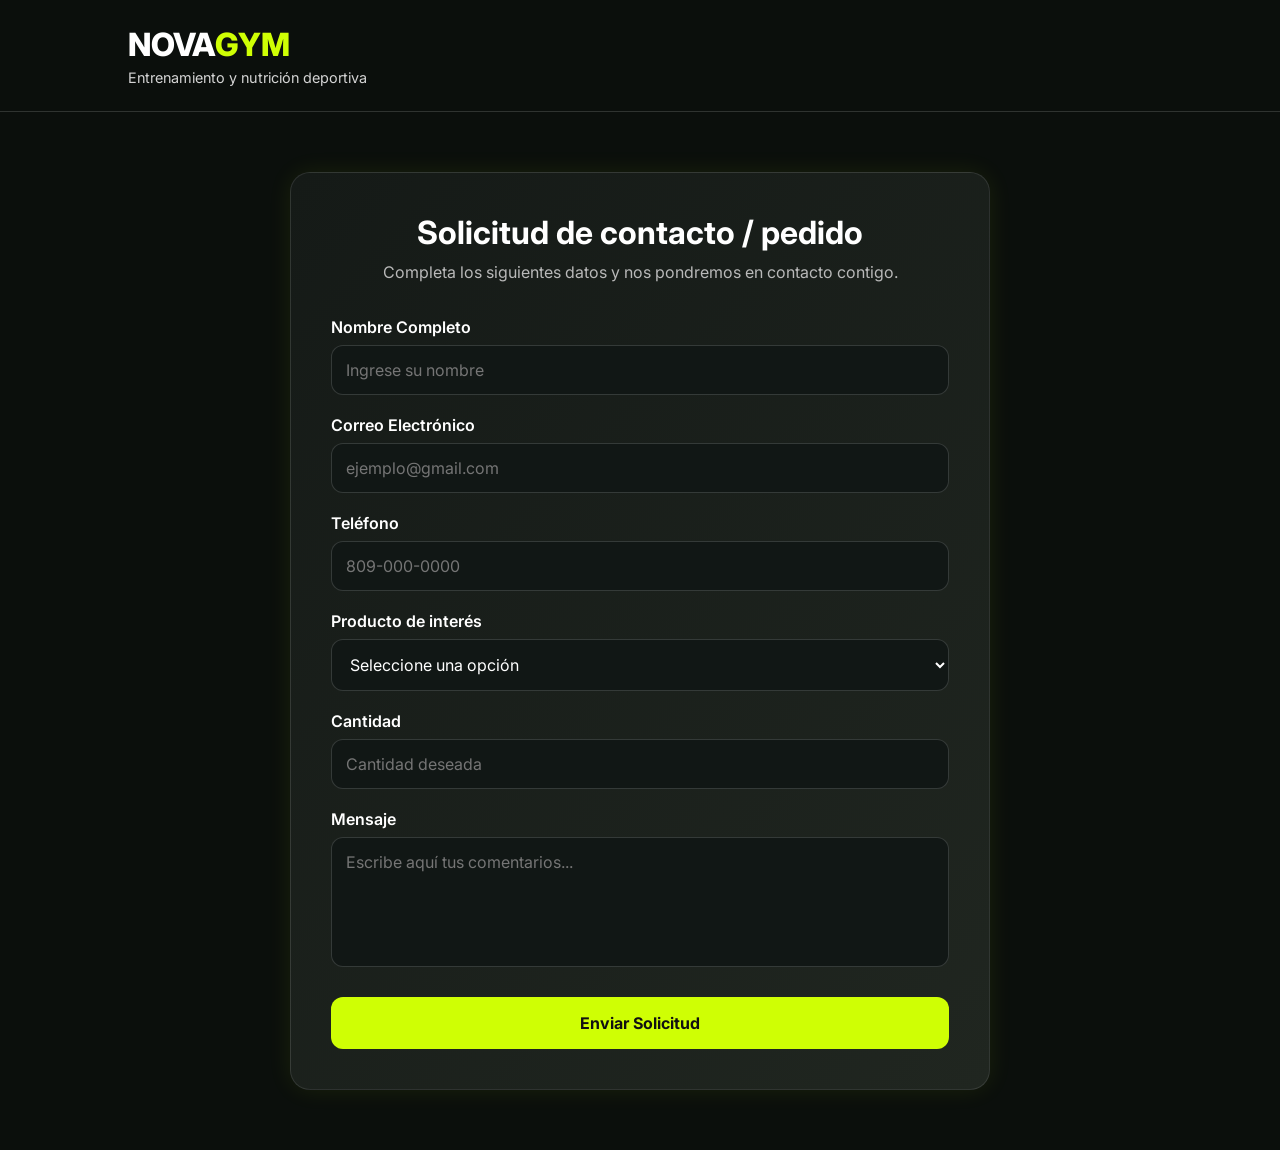
<file: index.html>
<!DOCTYPE html>
<html lang="es">
<head>
    <meta charset="UTF-8">
    <meta name="viewport" content="width=device-width, initial-scale=1.0">
    <title>NOVA GYM | Contacto y Pedidos</title>

    <!-- CSS -->
    <link rel="stylesheet" href="estilos.css">

    <!-- Google Fonts -->
    <link href="https://fonts.googleapis.com/css2?family=Inter:wght@300;400;600;700;800&display=swap" rel="stylesheet">
</head>
<body>

    <header>
        <div class="logo">
            <h1>NOVA<span>GYM</span></h1>
            <p>Entrenamiento y nutrición deportiva</p>
        </div>
    </header>

    <section class="contenedor-formulario">

        <div class="titulo">
            <h2>Solicitud de contacto / pedido</h2>
            <p>Completa los siguientes datos y nos pondremos en contacto contigo.</p>
        </div>

        <form action="#" method="post">

            <div class="grupo">
                <label>Nombre Completo</label>
                <input type="text" placeholder="Ingrese su nombre">
            </div>

            <div class="grupo">
                <label>Correo Electrónico</label>
                <input type="email" placeholder="ejemplo@gmail.com">
            </div>

            <div class="grupo">
                <label>Teléfono</label>
                <input type="tel" placeholder="809-000-0000">
            </div>

            <div class="grupo">
                <label>Producto de interés</label>
                <select>
                    <option>Seleccione una opción</option>
                    <option>Proteína Whey</option>
                    <option>Creatina</option>
                    <option>Pre-entreno</option>
                    <option>Asesoría nutricional</option>
                </select>
            </div>

            <div class="grupo">
                <label>Cantidad</label>
                <input type="number" min="1" placeholder="Cantidad deseada">
            </div>

            <div class="grupo">
                <label>Mensaje</label>
                <textarea rows="5" placeholder="Escribe aquí tus comentarios..."></textarea>
            </div>

            <button type="submit">
                Enviar Solicitud
            </button>

        </form>

    </section>

</body>
</html>
</file>
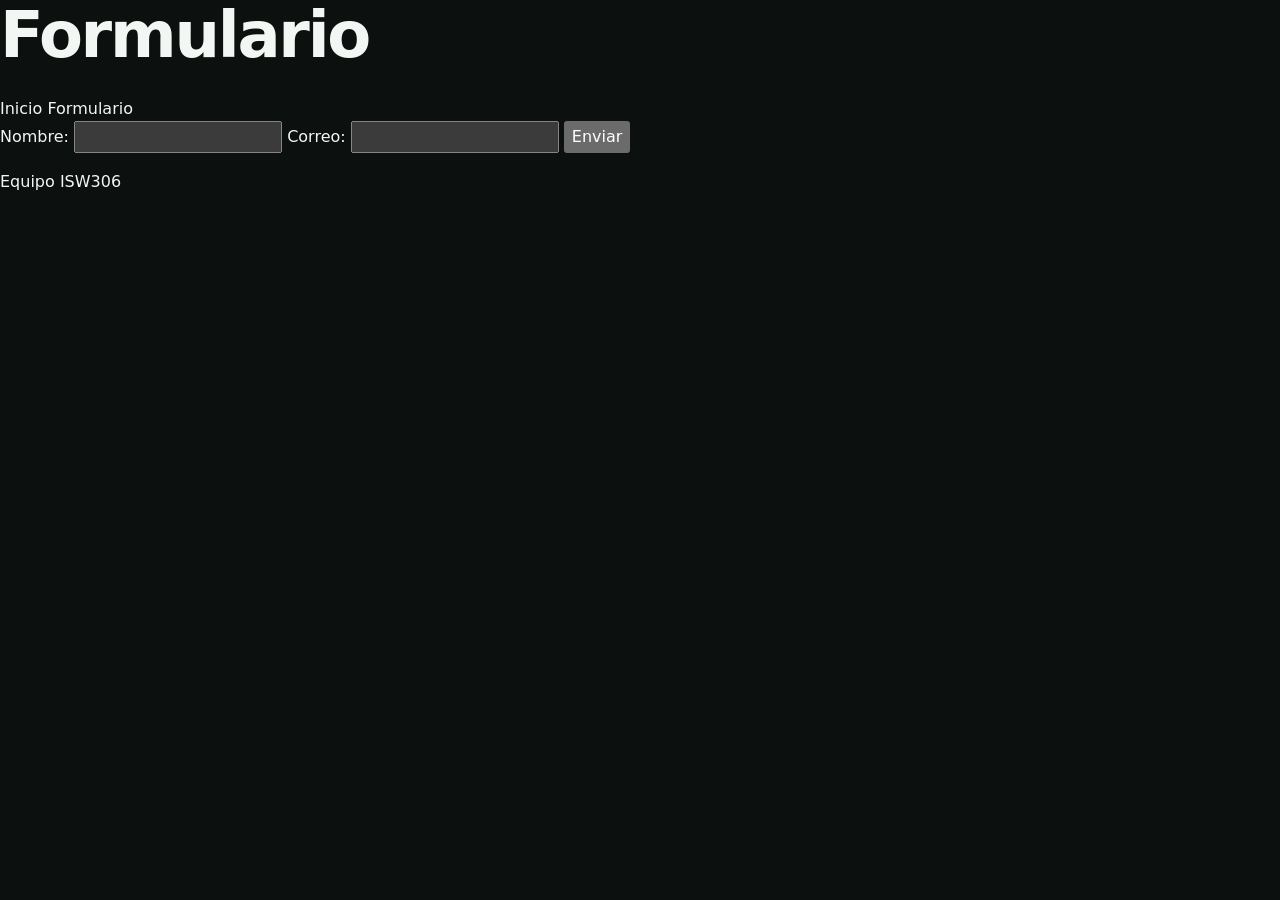
<file: formulario.html>
<!DOCTYPE html>
<html lang="es">
<head>
    <meta charset="UTF-8">
    <title>Formulario</title>
    <link rel="stylesheet" href="css/estilos.css">
</head>
<body>

<header>
    <h1>Formulario</h1>
</header>

<nav>
    <a href="index.html">Inicio</a>
    <a href="formulario.html">Formulario</a>
</nav>

<main>
    <form>
        <label>Nombre:</label>
        <input type="text">

        <label>Correo:</label>
        <input type="email">

        <button>Enviar</button>
    </form>
</main>

<footer>
    <p>Equipo ISW306</p>
</footer>

</body>
</html>
</file>
<file: estilos.css>
*{
    margin:0;
    padding:0;
    box-sizing:border-box;
    font-family:'Inter', sans-serif;
}

body{
    background:#0b0f0c;
    color:white;
    min-height:100vh;
}

/* HEADER */

header{
    width:100%;
    padding:25px 10%;
    border-bottom:1px solid rgba(255,255,255,.15);
}

.logo h1{
    font-size:2rem;
    font-weight:800;
}

.logo span{
    color:#cfff04;
}

.logo p{
    font-size:0.9rem;
    color:#d4d4d4;
    margin-top:5px;
}

/* FORMULARIO */

.contenedor-formulario{
    max-width:700px;
    margin:60px auto;
    padding:40px;
    background:linear-gradient(
    135deg,
    #151a17,
    #202620);
    border:1px solid rgba(255,255,255,.1);
    border-radius:20px;
    box-shadow:0 0 25px rgba(207,255,4,.08);
}

.titulo{
    text-align:center;
    margin-bottom:35px;
}

.titulo h2{
    font-size:2rem;
    margin-bottom:10px;
}

.titulo p{
    color:#b9b9b9;
}

.grupo{
    display:flex;
    flex-direction:column;
    margin-bottom:20px;
}

label{
    margin-bottom:8px;
    font-weight:600;
}

input,
select,
textarea{
    background:#111715;
    border:1px solid rgba(255,255,255,.15);
    border-radius:12px;
    padding:14px;
    color:white;
    font-size:1rem;
    outline:none;
    transition:.3s;
}

input:focus,
select:focus,
textarea:focus{
    border-color:#cfff04;
    box-shadow:0 0 10px rgba(207,255,4,.3);
}

button{
    width:100%;
    border:none;
    background:#cfff04;
    color:#111;
    padding:16px;
    border-radius:12px;
    cursor:pointer;
    font-size:1rem;
    font-weight:700;
    transition:.3s;
    margin-top:10px;
}

button:hover{
    background:#e6ff46;
    transform:translateY(-2px);
}

textarea{
    resize:none;
}

/* RESPONSIVE */

@media(max-width:768px){

    header{
        padding:20px;
    }

    .contenedor-formulario{
        margin:30px 20px;
        padding:25px;
    }

    .titulo h2{
        font-size:1.7rem;
    }
}
</file>
<file: css/estilos.css>
:root {
  color-scheme: dark;
  --fondo: #0c1110;
  --superficie: #151d1a;
  --superficie-2: #1b2621;
  --texto: #f2f7f3;
  --secundario: #aebdb3;
  --acento: #a7f04b;
  --borde: #304036;
  --radio: 18px;
  font-family: Inter, system-ui, -apple-system, BlinkMacSystemFont, "Segoe UI", sans-serif;
}
*, *::before, *::after { box-sizing: border-box; }
html { scroll-behavior: smooth; scroll-padding-top: 100px; }
body { margin: 0; background: var(--fondo); color: var(--texto); line-height: 1.6; }
a { color: inherit; text-decoration: none; }
img { display: block; max-width: 100%; }
button, input, textarea, select { font: inherit; }
:focus-visible { outline: 3px solid var(--acento); outline-offset: 3px; }
.contenedor { width: min(1160px, calc(100% - 40px)); margin-inline: auto; }
.enlace-saltar { position: absolute; top: -100px; left: 16px; z-index: 20; background: var(--acento); color: #111; padding: 10px 16px; }
.enlace-saltar:focus { top: 12px; }

/* Cabecera */
.encabezado { background: rgba(12,17,16,.96); border-bottom: 1px solid var(--borde); position: sticky; top: 0; z-index: 10; backdrop-filter: blur(12px); }
.encabezado-contenido { min-height: 90px; display: flex; justify-content: space-between; align-items: center; gap: 24px; }
.marca { display: flex; flex-direction: column; line-height: 1.2; flex-shrink: 0; }
.marca-nombre { font-size: 1.8rem; font-weight: 900; letter-spacing: -.06em; }
.marca-nombre strong { color: var(--acento); }
.marca-descripcion { color: var(--secundario); font-size: .72rem; letter-spacing: .035em; margin-top: 5px; }
.navegacion-lista { list-style: none; display: flex; align-items: center; gap: clamp(12px,2vw,28px); padding: 0; margin: 0; }
.navegacion-lista a:not(.boton) { color: #d7e4da; font-weight: 650; font-size: .92rem; transition: color .2s; }
.navegacion-lista a:hover, .navegacion-lista a[aria-current="page"] { color: var(--acento); }
.boton { display: inline-flex; justify-content: center; align-items: center; gap: 8px; min-height: 45px; border-radius: 11px; padding: 12px 20px; font-weight: 800; font-size: .94rem; line-height: 1.2; transition: background .2s, transform .2s, border-color .2s; }
.boton:hover { transform: translateY(-2px); }
.boton-nav, .boton-primario, .boton-comprar { background: var(--acento); color: #11200b; }
.boton-nav:hover, .boton-primario:hover, .boton-comprar:hover { background: #c5ff7c; }
.boton-secundario { border: 1px solid #5a7664; background: transparent; color: var(--texto); }
.boton-secundario:hover { border-color: var(--acento); background: #223427; }

/* Portada */
.hero { padding: 88px 0 96px; background: radial-gradient(circle at 73% 35%, #233b26 0, transparent 48%), var(--fondo); }
.hero-contenido { display: grid; grid-template-columns: 1.08fr 1fr; align-items: center; gap: clamp(32px,5vw,72px); }
.etiqueta { color: var(--acento); font-size: .77rem; font-weight: 850; letter-spacing: .18em; text-transform: uppercase; margin: 0 0 14px; }
h1, h2, h3, h4, p { overflow-wrap: break-word; }
h1, h2, h3, h4 { line-height: 1.12; letter-spacing: -.035em; }
h1 { font-size: clamp(2.5rem,5vw,4.6rem); margin: 0 0 24px; max-width: 650px; }
.hero-texto > p:not(.etiqueta) { max-width: 540px; color: var(--secundario); font-size: 1.08rem; }
.hero-acciones { display: flex; gap: 12px; flex-wrap: wrap; margin-top: 28px; }
.hero-imagen { margin: 0; position: relative; }
.hero-imagen img { border-radius: 26px; width: 100%; height: 440px; object-fit: cover; border: 1px solid #455e47; box-shadow: 0 24px 80px #0008; }
.hero-imagen figcaption { color: var(--secundario); font-size: .78rem; margin-top: 12px; text-align: right; }

/* Secciones y categorias */
.seccion { padding: 86px 0; }
.seccion h2 { font-size: clamp(2rem,3.5vw,3.15rem); margin: 0 0 18px; }
.seccion-descripcion { color: var(--secundario); max-width: 660px; margin: 0 0 36px; }
.categorias { background: #121a16; border-block: 1px solid var(--borde); }
.categorias-lista { list-style: none; padding: 0; margin: 0; display: grid; grid-template-columns: repeat(3,minmax(0,1fr)); gap: 18px; }
.categoria-enlace { display: flex; align-items: center; gap: 14px; padding: 26px 23px; border: 1px solid var(--borde); background: var(--superficie-2); border-radius: var(--radio); font-size: 1.25rem; font-weight: 800; transition: transform .2s,border-color .2s,background .2s; }
.categoria-enlace span:first-child { color: var(--acento); font-size: .85rem; letter-spacing: .08em; }
.categoria-enlace span:last-child { color: var(--acento); margin-left: auto; font-size: 1.55rem; }
.categoria-enlace:hover { transform: translateY(-4px); border-color: var(--acento); background: #263529; }

/* Catalogo */
.grupo-productos + .grupo-productos { margin-top: 66px; }
.grupo-encabezado { display: flex; justify-content: space-between; align-items: end; gap: 20px; margin-bottom: 24px; border-bottom: 1px solid var(--borde); padding-bottom: 16px; }
.grupo-encabezado h3 { font-size: 1.8rem; margin: 0; }
.grupo-encabezado p { color: var(--secundario); margin: 0; max-width: 470px; }
.productos-cuadricula { display: grid; grid-template-columns: repeat(2,minmax(0,1fr)); gap: 24px; }
.producto-tarjeta { background: var(--superficie); border: 1px solid var(--borde); border-radius: var(--radio); overflow: hidden; transition: transform .2s,border-color .2s; }
.producto-tarjeta:hover { transform: translateY(-5px); border-color: #779a77; }
.producto-tarjeta > img { width: 100%; height: 270px; object-fit: cover; background: #28322c; }
.producto-informacion { padding: 25px; }
.producto-tipo { color: var(--acento); font-size: .76rem; letter-spacing: .13em; font-weight: 850; text-transform: uppercase; margin: 0 0 10px; }
.producto-informacion h4 { font-size: 1.48rem; margin: 0 0 10px; }
.producto-informacion > p:not(.producto-tipo):not(.producto-precio) { color: var(--secundario); margin: 0; }
.producto-precio { color: var(--texto); font-size: 1.55rem; font-weight: 900; margin: 18px 0; }
.boton-comprar { width: 100%; }
.nota-catalogo { border-left: 3px solid var(--acento); background: var(--superficie); color: var(--secundario); border-radius: 0 10px 10px 0; padding: 16px 20px; margin: 42px 0 0; font-size: .89rem; }
.nota-catalogo strong { color: var(--texto); }

/* Sobre nosotros y pie de pagina */
.sobre-nosotros { background: linear-gradient(120deg,#1f3525,#132019); border-block: 1px solid var(--borde); }
.sobre-nosotros-contenido { display: grid; grid-template-columns: 1fr 1fr; gap: 80px; align-items: center; }
.sobre-nosotros-contenido p:not(.etiqueta) { color: #c6d4c9; }
.sobre-nosotros .boton { margin-top: 12px; }
.pie-pagina { padding: 42px 0 24px; background: #090e0b; color: var(--secundario); }
.pie-contenido { display: flex; justify-content: space-between; align-items: start; gap: 25px; }
.pie-marca { color: var(--texto); font-size: 1.5rem; font-weight: 900; letter-spacing: -.04em; margin: 0; }
.pie-enlaces { list-style: none; padding: 0; margin: 0; display: flex; flex-wrap: wrap; gap: 20px; }
.pie-enlaces a:hover, .pie-legal a:hover { color: var(--acento); }
.pie-legal { display: flex; justify-content: space-between; gap: 20px; border-top: 1px solid var(--borde); padding-top: 22px; margin-top: 30px; }

/* 
   FORMULARIO CSS PENDIENTE
   
   1. En formulario.html enlaza esta hoja dentro de <head>:
      <link rel="stylesheet" href="css/estilos.css">

   2. Si reutilizas las clases .contenedor, .boton,
      .boton-primario, .encabezado, .navegacion-lista, etc.,
      tendra la misma identidad visual que la pa¡gina principal.

   3. Si necesitas estilos exclusivos para los campos del formulario, puedes agregarlos debajo de este comentario,
        procurando utilizar clases específicas para no afectar los estilos de la página principal.

*/

/* Adaptacion a tablet y celular */
@media (max-width: 900px) {
  .encabezado-contenido { flex-wrap: wrap; padding-block: 18px; }
  .navegacion { width: 100%; }
  .navegacion-lista { justify-content: space-between; flex-wrap: wrap; }
  .hero { padding: 62px 0; }
  .hero-contenido { grid-template-columns: 1fr; }
  .hero-imagen img { height: 360px; }
  .sobre-nosotros-contenido { gap: 35px; }
}
@media (max-width: 620px) {
  .contenedor { width: min(100% - 28px,1160px); }
  .encabezado { position: static; }
  .navegacion-lista { gap: 12px 18px; justify-content: flex-start; }
  .navegacion-lista a:not(.boton) { font-size: .84rem; }
  .hero { padding: 48px 0 55px; }
  h1 { font-size: 2.6rem; }
  .hero-imagen img { height: 270px; }
  .seccion { padding: 58px 0; }
  .categorias-lista, .productos-cuadricula, .sobre-nosotros-contenido { grid-template-columns: 1fr; }
  .grupo-encabezado { align-items: start; flex-direction: column; gap: 8px; }
  .producto-tarjeta > img { height: 235px; }
  .pie-contenido, .pie-legal { flex-direction: column; }
}
@media (prefers-reduced-motion: reduce) {
  html { scroll-behavior: auto; }
  *, *::before, *::after { transition-duration: .01ms !important; }
}
</file>
